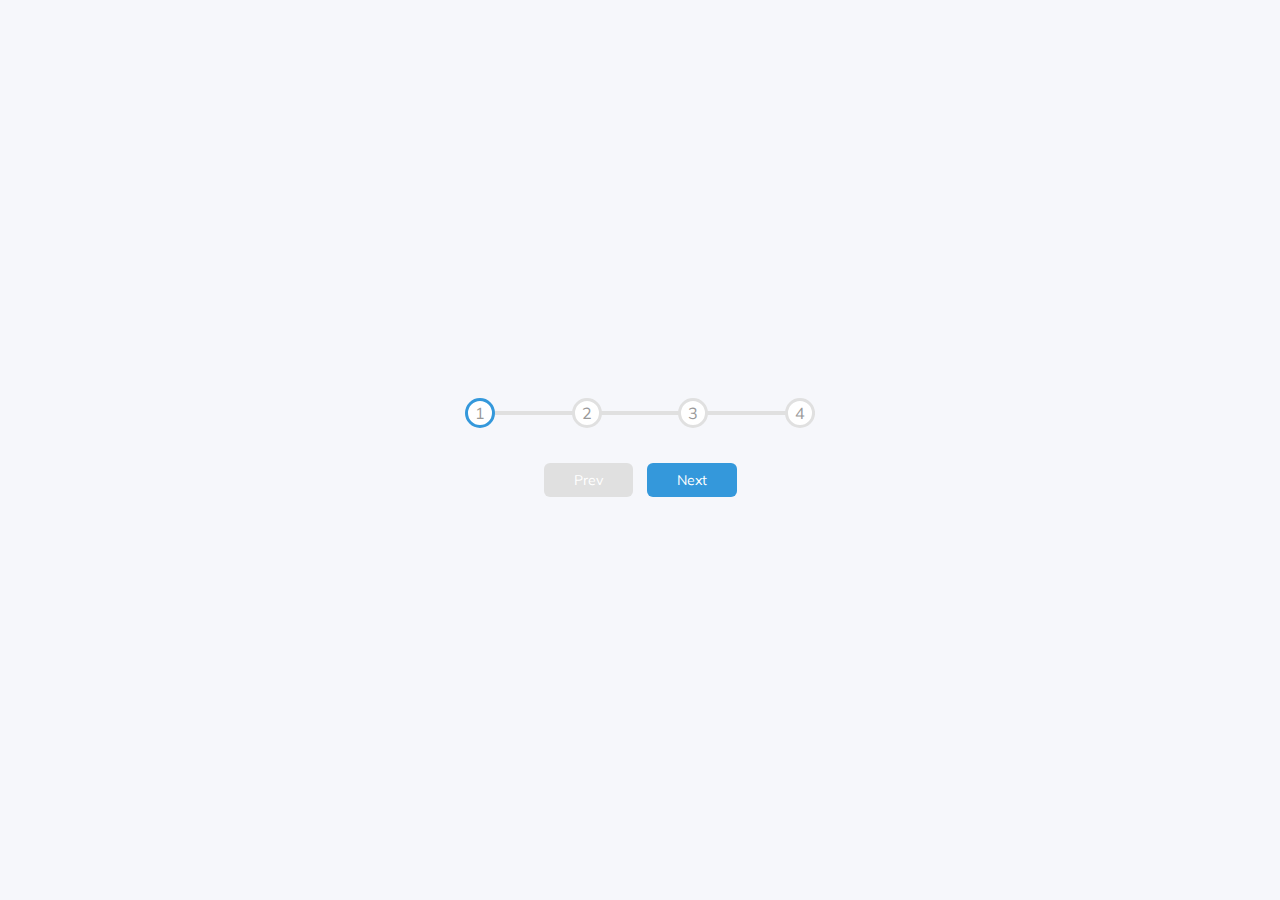
<file: progress-steps/index.html>
<!DOCTYPE html>
<html lang="en">
<head>
    <meta charset="UTF-8">
    <title>Progress Steps</title>
    <link rel="stylesheet" href="./style.css">
</head>
<body>


<div class="container">
    <div class="progress-container">
        <div class="progress" id="progress"></div>
        <div class="circle active">1</div>
        <div class="circle">2</div>
        <div class="circle">3</div>
        <div class="circle">4</div>
    </div>

    <button class="btn" id="prev" disabled>Prev</button>
    <button class="btn" id=next>Next</button>
</div>


<script src="./script.js"></script>
</body>
</html>
</file>
<file: progress-steps/style.css>
@import url('https://fonts.googleapis.com/css2?family=Muli&display=swap');


:root {
    --line-border-fill: #3498db;
    --line-border-empty: #e0e0e0;
}

* {
    box-sizing: border-box;
}

body {
    background-color: #f6f7fb;
    font-family: 'Muli', sans-serif;
    display: flex;
    align-items: center;
    justify-content: center;
    height: 100vh;
    overflow: hidden;
    margin: 0;
}


.container {
    text-align: center;
}

.progress-container {
    display: flex;
    justify-content: space-between;
    position: relative;
    margin-bottom: 30px;
    max-width: 100%;
    width: 350px;
}

.progress-container::before {
    content: '';
    background-color: var(--line-border-empty);
    position: absolute;
    top: 50%;
    left: 0;
    transform: translateY(-50%);
    height: 4px;
    width: 100%;
    z-index: -1;
    transition: 0.4s ease;
}

.progress {
    background-color: var(--line-border-fill);
    position: absolute;
    top: 50%;
    left: 0;
    transform: translateY(-50%);
    height: 4px;
    width: 0;
    z-index: -1;
    transition: 0.4s ease;
}

.circle {
    background-color: #fff;
    color: #999;
    border-radius: 50%;
    width: 30px;
    height: 30px;
    display: flex;
    align-items: center;
    justify-content: center;
    border: 3px solid var(--line-border-empty);
    transition: .4ms ease;
}

.circle.active {
    border-color: var(--line-border-fill);
}

.btn {
    background-color: var(--line-border-fill);
    color: #fff;
    border: 0;
    border-radius: 6px;
    font-family: inherit;
    cursor: pointer;
    padding: 8px 30px;
    margin: 5px;
    font-size: 14px;
}

.btn:active {
    transform: scale(0.98);
}

.btn:focus {
    outline: 0;
}

.btn:disabled {
    background-color: var(--line-border-empty);
    cursor: not-allowed;
}
</file>
